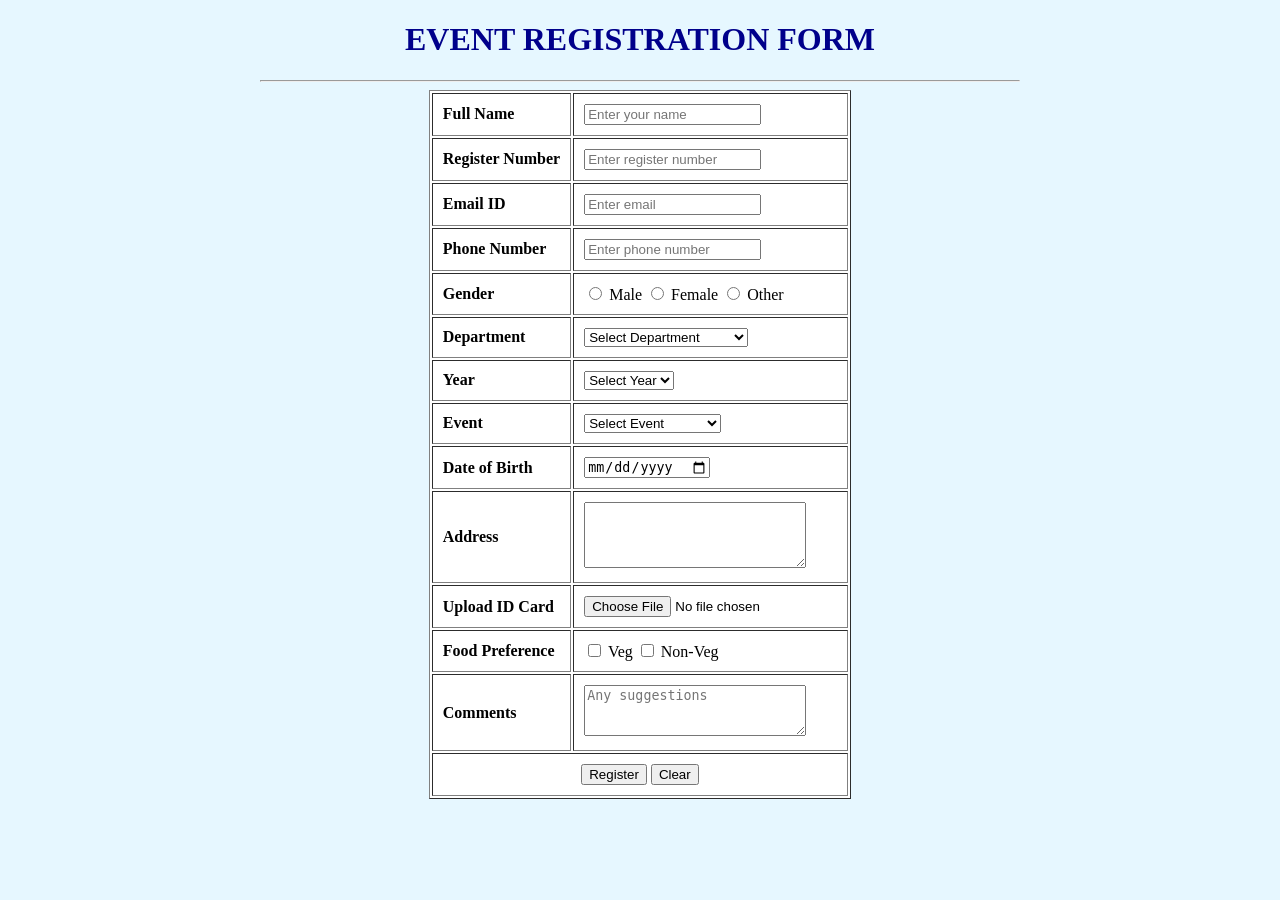
<file: form/event.html>
<!DOCTYPE html>
<html>
<head>
<title>Event Registration Form</title>
</head>

<body bgcolor="#E6F7FF">

<center>
<h1><font color="darkblue">EVENT REGISTRATION FORM</font></h1>
<hr width="60%">

<form>

<table border="1" cellpadding="10" bgcolor="white">

<tr>
<td><b>Full Name</b></td>
<td><input type="text" name="name" placeholder="Enter your name"></td>
</tr>

<tr>
<td><b>Register Number</b></td>
<td><input type="text" name="regno" placeholder="Enter register number"></td>
</tr>

<tr>
<td><b>Email ID</b></td>
<td><input type="email" name="email" placeholder="Enter email"></td>
</tr>

<tr>
<td><b>Phone Number</b></td>
<td><input type="tel" name="phone" placeholder="Enter phone number"></td>
</tr>

<tr>
<td><b>Gender</b></td>
<td>
<input type="radio" name="gender"> Male
<input type="radio" name="gender"> Female
<input type="radio" name="gender"> Other
</td>
</tr>

<tr>
<td><b>Department</b></td>
<td>
<select>
<option>Select Department</option>
<option>B.Sc Computer Science</option>
<option>BCA</option>
<option>B.Com</option>
<option>BBA</option>
<option>MCA</option>
</select>
</td>
</tr>

<tr>
<td><b>Year</b></td>
<td>
<select>
<option>Select Year</option>
<option>I Year</option>
<option>II Year</option>
<option>III Year</option>
</select>
</td>
</tr>

<tr>
<td><b>Event</b></td>
<td>
<select>
<option>Select Event</option>
<option>Paper Presentation</option>
<option>Quiz</option>
<option>Debugging</option>
<option>Web Designing</option>
<option>Photography</option>
</select>
</td>
</tr>

<tr>
<td><b>Date of Birth</b></td>
<td><input type="date"></td>
</tr>

<tr>
<td><b>Address</b></td>
<td><textarea rows="4" cols="25"></textarea></td>
</tr>

<tr>
<td><b>Upload ID Card</b></td>
<td><input type="file"></td>
</tr>

<tr>
<td><b>Food Preference</b></td>
<td>
<input type="checkbox"> Veg
<input type="checkbox"> Non-Veg
</td>
</tr>

<tr>
<td><b>Comments</b></td>
<td><textarea rows="3" cols="25" placeholder="Any suggestions"></textarea></td>
</tr>

<tr>
<td colspan="2" align="center">
<input type="submit" value="Register">
<input type="reset" value="Clear">
</td>
</tr>

</table>

</form>

</center>

</body>
</html>
</file>
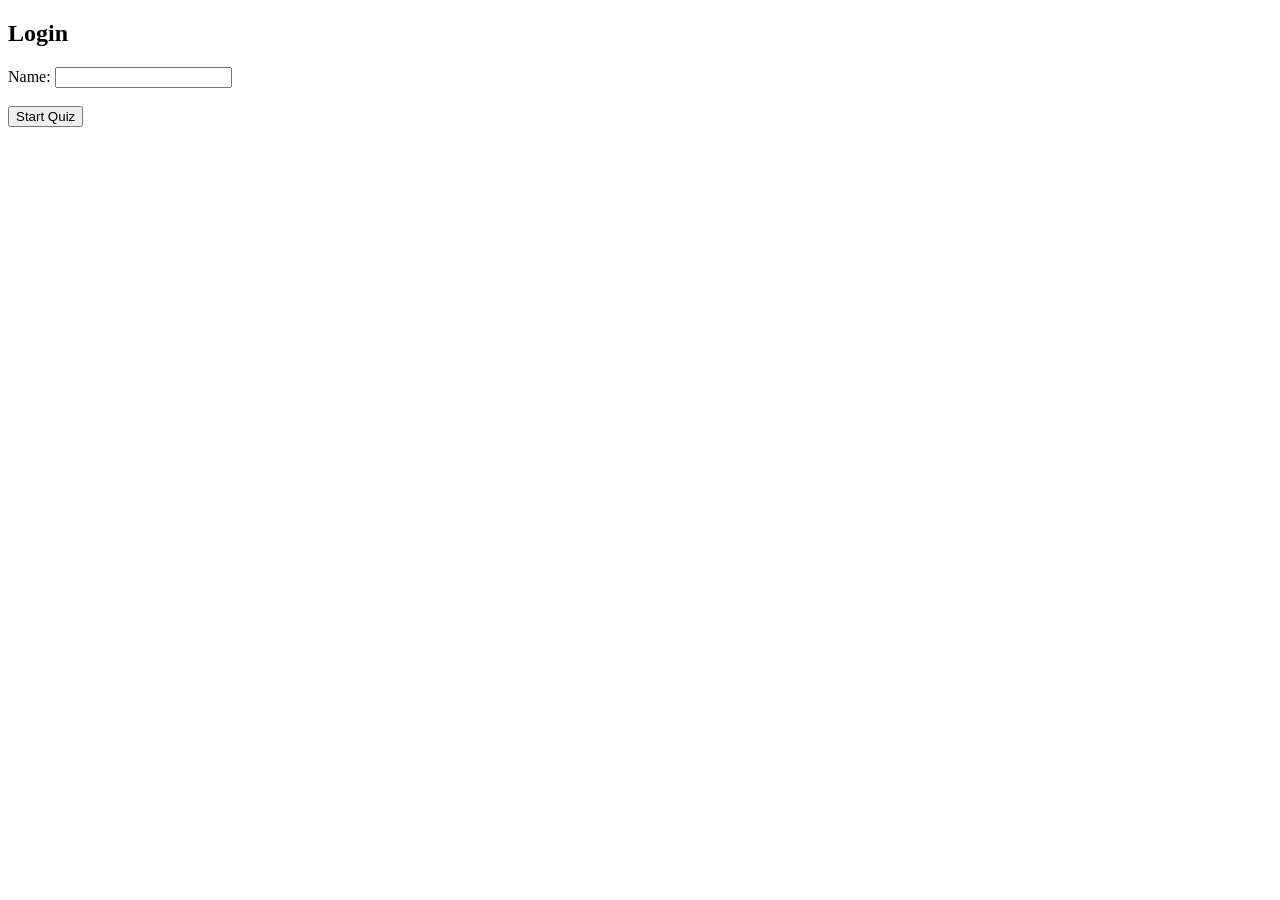
<file: form/quiz.html>
<!DOCTYPE html>
<html>
<head>
<title>Online Quiz</title>
</head>
<body>

<div id="login">
<h2>Login</h2>
Name: <input type="text" id="name"><br><br>
<button onclick="login()">Start Quiz</button>
</div>

<div id="quiz" style="display:none;">
<h2>Online Quiz</h2>

<p>1. HTML stands for?</p>
<input type="radio" name="q1" value="a"> Hyper Text Markup Language<br>
<input type="radio" name="q1" value="b"> High Text Language<br>

<p>2. JavaScript is a?</p>
<input type="radio" name="q2" value="a"> Programming Language<br>
<input type="radio" name="q2" value="b"> Database<br>

<p>3. CSS is used for?</p>
<input type="radio" name="q3" value="a"> Styling Web Pages<br>
<input type="radio" name="q3" value="b"> Calculations<br>

<p>4. Which tag creates a paragraph?</p>
<input type="radio" name="q4" value="a"> &lt;p&gt;<br>
<input type="radio" name="q4" value="b"> &lt;img&gt;<br>

<p>5. Which symbol is used for comments in JavaScript?</p>
<input type="radio" name="q5" value="a"> //<br>
<input type="radio" name="q5" value="b"> ##<br>

<p>6. Which company developed Java?</p>
<input type="radio" name="q6" value="a"> Sun Microsystems<br>
<input type="radio" name="q6" value="b"> Microsoft<br>

<p>7. Which HTML tag inserts an image?</p>
<input type="radio" name="q7" value="a"> &lt;img&gt;<br>
<input type="radio" name="q7" value="b"> &lt;table&gt;<br>

<p>8. CSS stands for?</p>
<input type="radio" name="q8" value="a"> Cascading Style Sheets<br>
<input type="radio" name="q8" value="b"> Computer Style Sheets<br>

<p>9. Which keyword declares a variable?</p>
<input type="radio" name="q9" value="a"> var<br>
<input type="radio" name="q9" value="b"> print<br>

<p>10. Which HTML tag creates a button?</p>
<input type="radio" name="q10" value="a"> &lt;button&gt;<br>
<input type="radio" name="q10" value="b"> &lt;div&gt;<br><br>

<button onclick="result()">Submit</button>

<h3 id="score"></h3>

</div>

<script>
function login() {
    if(document.getElementById("name").value==""){
        alert("Enter your name");
    }else{
        document.getElementById("login").style.display="none";
        document.getElementById("quiz").style.display="block";
    }
}

function result(){
    var score=0;

    if(document.querySelector('input[name="q1"]:checked')?.value=="a") score++;
    if(document.querySelector('input[name="q2"]:checked')?.value=="a") score++;
    if(document.querySelector('input[name="q3"]:checked')?.value=="a") score++;
    if(document.querySelector('input[name="q4"]:checked')?.value=="a") score++;
    if(document.querySelector('input[name="q5"]:checked')?.value=="a") score++;
    if(document.querySelector('input[name="q6"]:checked')?.value=="a") score++;
    if(document.querySelector('input[name="q7"]:checked')?.value=="a") score++;
    if(document.querySelector('input[name="q8"]:checked')?.value=="a") score++;
    if(document.querySelector('input[name="q9"]:checked')?.value=="a") score++;
    if(document.querySelector('input[name="q10"]:checked')?.value=="a") score++;

    document.getElementById("score").innerHTML="Your Score: "+score+"/10";
}
</script>

</body>
</html>
</file>
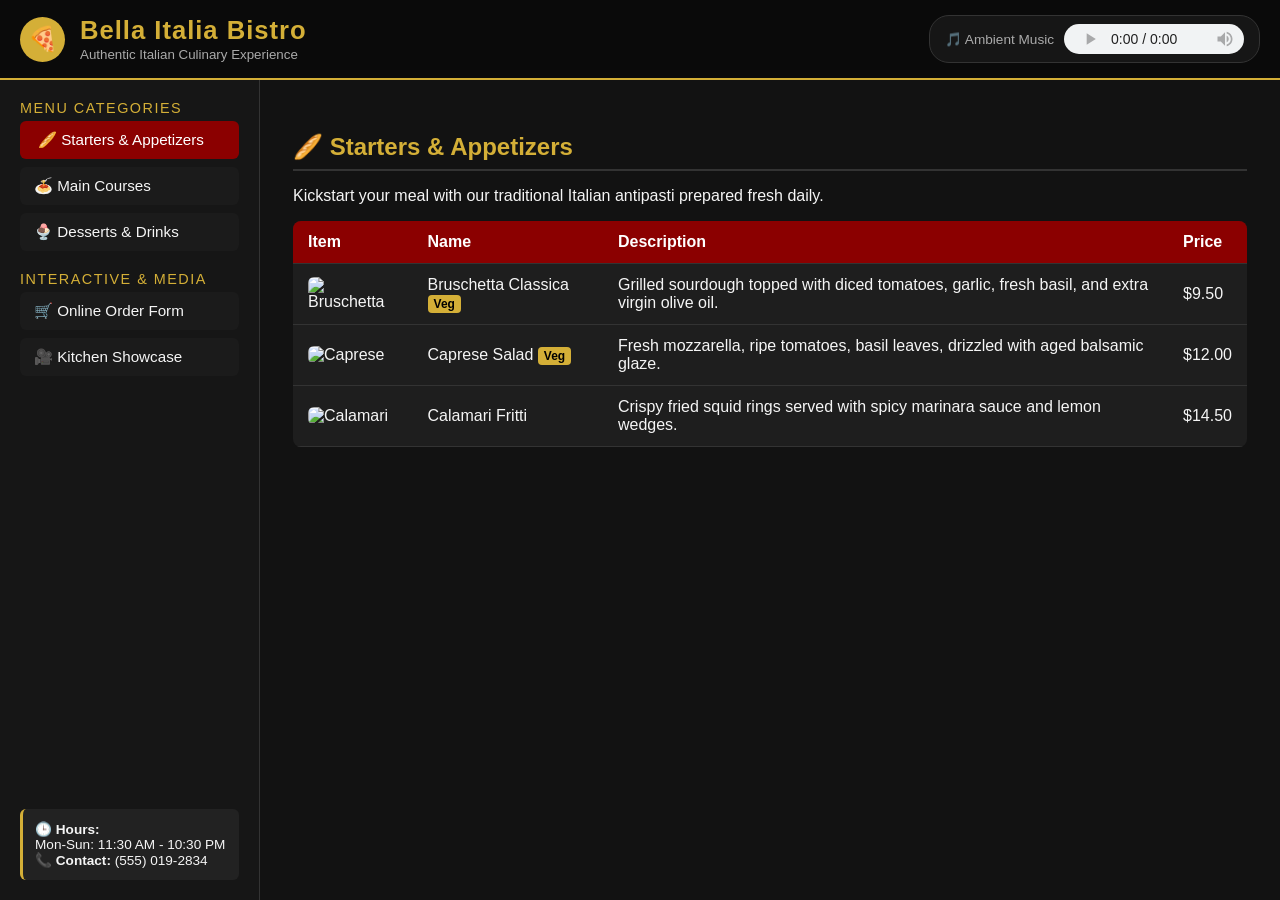
<file: Frames/menu.html>
<!DOCTYPE html>
<html lang="en">
<head>
    <meta charset="UTF-8">
    <meta name="viewport" content="width=device-width, initial-scale=1.0">
    <title>Bella Italia - Restaurant & Bistro</title>
    <style>
        :root {
            --primary-color: #8b0000;
            --accent-color: #d4af37;
            --bg-dark: #121212;
            --bg-card: #1e1e1e;
            --text-light: #f5f5f5;
            --text-muted: #aaaaaa;
        }

        * {
            box-sizing: border-box;
            margin: 0;
            padding: 0;
            font-family: 'Segoe UI', Tahoma, Geneva, Verdana, sans-serif;
        }

        body {
            background-color: var(--bg-dark);
            color: var(--text-light);
            height: 100vh;
            display: flex;
            flex-direction: column;
            overflow: hidden;
        }

        /* Top Header Frame */
        header {
            background-color: #0a0a0a;
            border-bottom: 2px solid var(--accent-color);
            padding: 15px 20px;
            display: flex;
            justify-content: space-between;
            align-items: center;
            height: 80px;
        }

        .logo-container {
            display: flex;
            align-items: center;
            gap: 15px;
        }

        .logo {
            width: 45px;
            height: 45px;
            background: var(--accent-color);
            border-radius: 50%;
            display: flex;
            align-items: center;
            justify-content: center;
            font-size: 24px;
            font-weight: bold;
            color: #000;
        }

        h1 {
            font-size: 1.6rem;
            color: var(--accent-color);
            letter-spacing: 1px;
        }

        .audio-player {
            display: flex;
            align-items: center;
            gap: 10px;
            background: rgba(255, 255, 255, 0.05);
            padding: 8px 15px;
            border-radius: 20px;
            border: 1px solid #333;
        }

        .audio-player span {
            font-size: 0.85rem;
            color: var(--text-muted);
        }

        /* Main Container with Frames */
        .layout-container {
            display: flex;
            flex: 1;
            height: calc(100vh - 80px);
        }

        /* Left Sidebar Frame */
        nav {
            width: 260px;
            background-color: #161616;
            border-right: 1px solid #333;
            padding: 20px;
            display: flex;
            flex-direction: column;
            gap: 20px;
        }

        .nav-title {
            font-size: 0.9rem;
            text-transform: uppercase;
            color: var(--accent-color);
            letter-spacing: 1.5px;
            margin-bottom: 5px;
        }

        .nav-list {
            list-style: none;
            display: flex;
            flex-direction: column;
            gap: 8px;
        }

        .nav-list li a {
            color: var(--text-light);
            text-decoration: none;
            padding: 10px 14px;
            border-radius: 6px;
            display: block;
            transition: all 0.3s ease;
            background-color: rgba(255, 255, 255, 0.02);
            font-size: 0.95rem;
        }

        .nav-list li a:hover, .nav-list li a.active {
            background-color: var(--primary-color);
            color: #ffffff;
            padding-left: 18px;
        }

        .info-box {
            margin-top: auto;
            background: #222;
            padding: 12px;
            border-radius: 6px;
            font-size: 0.85rem;
            border-left: 3px solid var(--accent-color);
        }

        /* Main Display Frame */
        main {
            flex: 1;
            background-color: var(--bg-dark);
            overflow: hidden;
            position: relative;
        }

        iframe {
            width: 100%;
            height: 100%;
            border: none;
        }
    </style>
</head>
<body>

    <!-- Header Frame -->
    <header>
        <div class="logo-container">
            <div class="logo">🍕</div>
            <div>
                <h1>Bella Italia Bistro</h1>
                <small style="color: var(--text-muted);">Authentic Italian Culinary Experience</small>
            </div>
        </div>

        <!-- Audio Component -->
        <div class="audio-player">
            <span>🎵 Ambient Music</span>
            <audio id="bg-audio" loop controls style="height: 30px; width: 180px;">
                <source src="https://cdn.pixabay.com/download/audio/2022/05/27/audio_1808fbf07a.mp3?filename=italian-accordion-114008.mp3" type="audio/mpeg">
                Your browser does not support the audio element.
            </audio>
        </div>
    </header>

    <!-- Content Layout with Frames -->
    <div class="layout-container">
        <!-- Navigation Frame -->
        <nav>
            <div>
                <p class="nav-title">Menu Categories</p>
                <ul class="nav-list">
                    <li><a href="#starters" class="nav-link active" onclick="loadContent('starters')">🥖 Starters & Appetizers</a></li>
                    <li><a href="#mains" class="nav-link" onclick="loadContent('mains')">🍝 Main Courses</a></li>
                    <li><a href="#desserts" class="nav-link" onclick="loadContent('desserts')">🍨 Desserts & Drinks</a></li>
                </ul>
            </div>

            <div>
                <p class="nav-title">Interactive & Media</p>
                <ul class="nav-list">
                    <li><a href="#order" class="nav-link" onclick="loadContent('order')">🛒 Online Order Form</a></li>
                    <li><a href="#media" class="nav-link" onclick="loadContent('media')">🎥 Kitchen Showcase</a></li>
                </ul>
            </div>

            <div class="info-box">
                <strong>🕒 Hours:</strong><br>
                Mon-Sun: 11:30 AM - 10:30 PM<br>
                <strong>📞 Contact:</strong> (555) 019-2834
            </div>
        </nav>

        <!-- Main Display Frame (iframe integration) -->
        <main>
            <iframe id="main-frame" name="main-frame" srcdoc="
                <!DOCTYPE html>
                <html>
                <head>
                    <style>
                        body { font-family: sans-serif; padding: 25px; color: #f5f5f5; background: #121212; }
                        h2 { color: #d4af37; margin-bottom: 15px; border-bottom: 2px solid #333; padding-bottom: 8px; }
                        table { width: 100%; border-collapse: collapse; margin-top: 15px; background: #1e1e1e; border-radius: 8px; overflow: hidden; }
                        th, td { padding: 12px 15px; text-align: left; border-bottom: 1px solid #333; }
                        th { background: #8b0000; color: white; }
                        tr:hover { background: #2a2a2a; }
                        .item-img { width: 60px; height: 60px; object-fit: cover; border-radius: 6px; }
                        .badge { background: #d4af37; color: #000; padding: 2px 6px; border-radius: 4px; font-size: 0.75rem; font-weight: bold; }
                    </style>
                </head>
                <body>
                    <h2>🥖 Starters & Appetizers</h2>
                    <p>Kickstart your meal with our traditional Italian antipasti prepared fresh daily.</p>
                    <table>
                        <thead>
                            <tr>
                                <th>Item</th>
                                <th>Name</th>
                                <th>Description</th>
                                <th>Price</th>
                            </tr>
                        </thead>
                        <tbody>
                            <tr>
                                <td><img src='https://images.unsplash.com/photo-1572695157366-5e585ab2b69f?w=150&q=80' class='item-img' alt='Bruschetta'></td>
                                <td>Bruschetta Classica <span class='badge'>Veg</span></td>
                                <td>Grilled sourdough topped with diced tomatoes, garlic, fresh basil, and extra virgin olive oil.</td>
                                <td>$9.50</td>
                            </tr>
                            <tr>
                                <td><img src='https://images.unsplash.com/photo-1541529086526-db283c563270?w=150&q=80' class='item-img' alt='Caprese'></td>
                                <td>Caprese Salad <span class='badge'>Veg</span></td>
                                <td>Fresh mozzarella, ripe tomatoes, basil leaves, drizzled with aged balsamic glaze.</td>
                                <td>$12.00</td>
                            </tr>
                            <tr>
                                <td><img src='https://images.unsplash.com/photo-1541014741259-de529411b96a?w=150&q=80' class='item-img' alt='Calamari'></td>
                                <td>Calamari Fritti</td>
                                <td>Crispy fried squid rings served with spicy marinara sauce and lemon wedges.</td>
                                <td>$14.50</td>
                            </tr>
                        </tbody>
                    </table>
                </body>
                </html>
            "></iframe>
        </main>
    </div>

    <!-- JavaScript Implementation -->
    <script>
        // Content definitions for frame dynamically switching
        const pages = {
            starters: `
                <!DOCTYPE html>
                <html>
                <head>
                    <style>
                        body { font-family: sans-serif; padding: 25px; color: #f5f5f5; background: #121212; }
                        h2 { color: #d4af37; margin-bottom: 15px; border-bottom: 2px solid #333; padding-bottom: 8px; }
                        table { width: 100%; border-collapse: collapse; margin-top: 15px; background: #1e1e1e; border-radius: 8px; overflow: hidden; }
                        th, td { padding: 12px 15px; text-align: left; border-bottom: 1px solid #333; }
                        th { background: #8b0000; color: white; }
                        tr:hover { background: #2a2a2a; }
                        .item-img { width: 60px; height: 60px; object-fit: cover; border-radius: 6px; }
                        .badge { background: #d4af37; color: #000; padding: 2px 6px; border-radius: 4px; font-size: 0.75rem; font-weight: bold; }
                    </style>
                </head>
                <body>
                    <h2>🥖 Starters & Appetizers</h2>
                    <p>Kickstart your meal with our traditional Italian antipasti prepared fresh daily.</p>
                    <table>
                        <thead>
                            <tr>
                                <th>Item</th>
                                <th>Name</th>
                                <th>Description</th>
                                <th>Price</th>
                            </tr>
                        </thead>
                        <tbody>
                            <tr>
                                <td><img src='https://images.unsplash.com/photo-1572695157366-5e585ab2b69f?w=150&q=80' class='item-img' alt='Bruschetta'></td>
                                <td>Bruschetta Classica <span class='badge'>Veg</span></td>
                                <td>Grilled sourdough topped with diced tomatoes, garlic, fresh basil, and extra virgin olive oil.</td>
                                <td>$9.50</td>
                            </tr>
                            <tr>
                                <td><img src='https://images.unsplash.com/photo-1541529086526-db283c563270?w=150&q=80' class='item-img' alt='Caprese'></td>
                                <td>Caprese Salad <span class='badge'>Veg</span></td>
                                <td>Fresh mozzarella, ripe tomatoes, basil leaves, drizzled with aged balsamic glaze.</td>
                                <td>$12.00</td>
                            </tr>
                            <tr>
                                <td><img src='https://images.unsplash.com/photo-1541014741259-de529411b96a?w=150&q=80' class='item-img' alt='Calamari'></td>
                                <td>Calamari Fritti</td>
                                <td>Crispy fried squid rings served with spicy marinara sauce and lemon wedges.</td>
                                <td>$14.50</td>
                            </tr>
                        </tbody>
                    </table>
                </body>
                </html>
            `,
            mains: `
                <!DOCTYPE html>
                <html>
                <head>
                    <style>
                        body { font-family: sans-serif; padding: 25px; color: #f5f5f5; background: #121212; }
                        h2 { color: #d4af37; margin-bottom: 15px; border-bottom: 2px solid #333; padding-bottom: 8px; }
                        table { width: 100%; border-collapse: collapse; margin-top: 15px; background: #1e1e1e; border-radius: 8px; overflow: hidden; }
                        th, td { padding: 12px 15px; text-align: left; border-bottom: 1px solid #333; }
                        th { background: #8b0000; color: white; }
                        tr:hover { background: #2a2a2a; }
                        .item-img { width: 60px; height: 60px; object-fit: cover; border-radius: 6px; }
                        .badge { background: #d4af37; color: #000; padding: 2px 6px; border-radius: 4px; font-size: 0.75rem; font-weight: bold; }
                    </style>
                </head>
                <body>
                    <h2>🍝 Main Courses</h2>
                    <p>Handcrafted pasta, wood-fired pizzas, and classic Italian specialties.</p>
                    <table>
                        <thead>
                            <tr>
                                <th>Item</th>
                                <th>Name</th>
                                <th>Description</th>
                                <th>Price</th>
                            </tr>
                        </thead>
                        <tbody>
                            <tr>
                                <td><img src='https://images.unsplash.com/photo-1612874742237-6526221588e3?w=150&q=80' class='item-img' alt='Spaghetti Carbonara'></td>
                                <td>Classic Spaghetti Carbonara</td>
                                <td>Pancetta, egg yolk, Pecorino Romano cheese, and freshly cracked black pepper.</td>
                                <td>$18.50</td>
                            </tr>
                            <tr>
                                <td><img src='https://images.unsplash.com/photo-1604382355076-af4b0eb60143?w=150&q=80' class='item-img' alt='Margherita Pizza'></td>
                                <td>Wood-Fired Pizza Margherita <span class='badge'>Veg</span></td>
                                <td>San Marzano tomato sauce, fresh mozzarella di bufala, and fresh basil leaves.</td>
                                <td>$16.00</td>
                            </tr>
                            <tr>
                                <td><img src='https://images.unsplash.com/photo-1551183053-bf91a1d81141?w=150&q=80' class='item-img' alt='Lasagna'></td>
                                <td>Traditional Beef Lasagna</td>
                                <td>Layers of pasta, slow-cooked Bolognese sauce, béchamel, and melted parmesan.</td>
                                <td>$20.00</td>
                            </tr>
                        </tbody>
                    </table>
                </body>
                </html>
            `,
            desserts: `
                <!DOCTYPE html>
                <html>
                <head>
                    <style>
                        body { font-family: sans-serif; padding: 25px; color: #f5f5f5; background: #121212; }
                        h2 { color: #d4af37; margin-bottom: 15px; border-bottom: 2px solid #333; padding-bottom: 8px; }
                        table { width: 100%; border-collapse: collapse; margin-top: 15px; background: #1e1e1e; border-radius: 8px; overflow: hidden; }
                        th, td { padding: 12px 15px; text-align: left; border-bottom: 1px solid #333; }
                        th { background: #8b0000; color: white; }
                        tr:hover { background: #2a2a2a; }
                        .item-img { width: 60px; height: 60px; object-fit: cover; border-radius: 6px; }
                    </style>
                </head>
                <body>
                    <h2>🍨 Desserts & Beverages</h2>
                    <p>Sweet finishes and refreshing classic drinks.</p>
                    <table>
                        <thead>
                            <tr>
                                <th>Item</th>
                                <th>Name</th>
                                <th>Description</th>
                                <th>Price</th>
                            </tr>
                        </thead>
                        <tbody>
                            <tr>
                                <td><img src='https://images.unsplash.com/photo-1571877227200-a0d98ea607e9?w=150&q=80' class='item-img' alt='Tiramisu'></td>
                                <td>Classic Tiramisu</td>
                                <td>Espresso-soaked ladyfingers with mascarpone cream and cocoa powder.</td>
                                <td>$8.50</td>
                            </tr>
                            <tr>
                                <td><img src='https://images.unsplash.com/photo-1563805042-7684c019e1cb?w=150&q=80' class='item-img' alt='Gelato'></td>
                                <td>Artisanal Gelato Trio</td>
                                <td>Choice of three scoops: Pistachio, Dark Chocolate, and Vanilla Bean.</td>
                                <td>$7.00</td>
                            </tr>
                            <tr>
                                <td><img src='https://images.unsplash.com/photo-1514362545857-3bc16c4c7d1b?w=150&q=80' class='item-img' alt='Espresso'></td>
                                <td>Italian Espresso</td>
                                <td>Rich, concentrated single or double shot of authentic roasted coffee.</td>
                                <td>$3.50</td>
                            </tr>
                        </tbody>
                    </table>
                </body>
                </html>
            `,
            order: `
                <!DOCTYPE html>
                <html>
                <head>
                    <style>
                        body { font-family: sans-serif; padding: 25px; color: #f5f5f5; background: #121212; }
                        h2 { color: #d4af37; margin-bottom: 15px; border-bottom: 2px solid #333; padding-bottom: 8px; }
                        .form-group { margin-bottom: 15px; }
                        label { display: block; margin-bottom: 5px; font-weight: bold; }
                        input, select, textarea { width: 100%; padding: 10px; border-radius: 6px; border: 1px solid #444; background: #1e1e1e; color: #fff; box-sizing: border-box; }
                        .checkbox-group { display: flex; align-items: center; gap: 10px; margin-bottom: 10px; }
                        .checkbox-group input { width: auto; }
                        button { background: #8b0000; color: white; border: none; padding: 12px 20px; font-size: 1rem; border-radius: 6px; cursor: pointer; }
                        button:hover { background: #a00000; }
                        .total-card { background: #1e1e1e; border: 1px solid #d4af37; padding: 15px; border-radius: 6px; margin-top: 15px; }
                    </style>
                </head>
                <body>
                    <h2>🛒 Online Order Form</h2>
                    <form id="orderForm" onsubmit="event.preventDefault(); alert('Order placed successfully!');">
                        <div class="form-group">
                            <label for="custName">Customer Name:</label>
                            <input type="text" id="custName" required placeholder="John Doe">
                        </div>
                        
                        <div class="form-group">
                            <label for="phone">Phone Number:</label>
                            <input type="tel" id="phone" required placeholder="(555) 000-0000">
                        </div>

                        <div class="form-group">
                            <label>Select Items:</label>
                            <div class="checkbox-group">
                                <input type="checkbox" class="item-check" data-price="9.50" id="item1" onchange="calcTotal()">
                                <label for="item1">Bruschetta Classica ($9.50)</label>
                            </div>
                            <div class="checkbox-group">
                                <input type="checkbox" class="item-check" data-price="18.50" id="item2" onchange="calcTotal()">
                                <label for="item2">Spaghetti Carbonara ($18.50)</label>
                            </div>
                            <div class="checkbox-group">
                                <input type="checkbox" class="item-check" data-price="16.00" id="item3" onchange="calcTotal()">
                                <label for="item3">Pizza Margherita ($16.00)</label>
                            </div>
                            <div class="checkbox-group">
                                <input type="checkbox" class="item-check" data-price="8.50" id="item4" onchange="calcTotal()">
                                <label for="item4">Classic Tiramisu ($8.50)</label>
                            </div>
                        </div>

                        <div class="form-group">
                            <label for="notes">Special Requests / Dietary Notes:</label>
                            <textarea id="notes" rows="3" placeholder="Extra cheese, gluten-free crust, etc."></textarea>
                        </div>

                        <div class="total-card">
                            <h3>Total Amount: <span id="total-display" style="color: #d4af37;">$0.00</span></h3>
                        </div>
                        <br>
                        <button type="submit">Confirm & Place Order</button>
                    </form>

                    <script>
                        function calcTotal() {
                            let total = 0;
                            const checkboxes = document.querySelectorAll('.item-check');
                            checkboxes.forEach(cb => {
                                if(cb.checked) {
                                    total += parseFloat(cb.getAttribute('data-price'));
                                }
                            });
                            document.getElementById('total-display').innerText = '$' + total.toFixed(2);
                        }
                    <\/script>
                </body>
                </html>
            `,
            media: `
                <!DOCTYPE html>
                <html>
                <head>
                    <style>
                        body { font-family: sans-serif; padding: 25px; color: #f5f5f5; background: #121212; }
                        h2 { color: #d4af37; margin-bottom: 15px; border-bottom: 2px solid #333; padding-bottom: 8px; }
                        .video-container { margin-top: 15px; background: #1e1e1e; padding: 15px; border-radius: 8px; }
                        video { width: 100%; max-width: 640px; border-radius: 8px; border: 1px solid #333; }
                    </style>
                </head>
                <body>
                    <h2>🎥 Kitchen & Culinary Showcase</h2>
                    <p>Take a peak inside our kitchen and watch how our master chefs prepare artisan Italian dishes.</p>

                    <div class="video-container">
                        <h3>Behind the Scenes: Pizza Making</h3>
                        <br>
                        <!-- Video Component -->
                        <video controls poster="https://images.unsplash.com/photo-1555396273-367ea4eb4db5?w=600&q=80">
                            <source src="https://commondatastorage.googleapis.com/gtv-videos-bucket/sample/ForBiggerBlazes.mp4" type="video/mp4">
                            Your browser does not support the video tag.
                        </video>
                    </div>
                </body>
                </html>
            `
        };

        // JavaScript function to manipulate dynamic frame content
        function loadContent(pageKey) {
            const frame = document.getElementById('main-frame');
            if (pages[pageKey]) {
                frame.srcdoc = pages[pageKey];
            }

            // Update active state in sidebar
            const links = document.querySelectorAll('.nav-link');
            links.forEach(link => link.classList.remove('active'));
            event.target.classList.add('active');
        }
    </script>
</body>
</html>
</file>
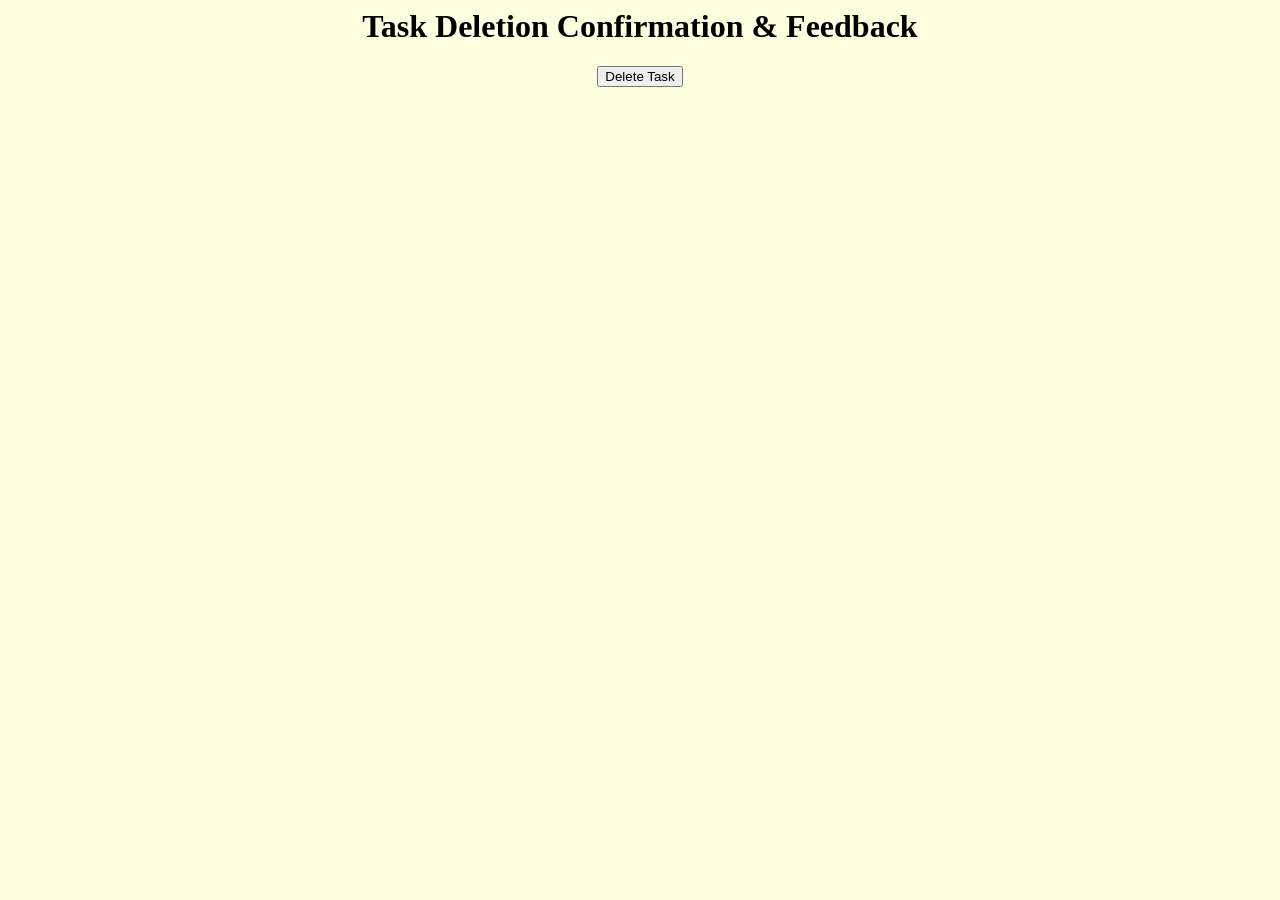
<file: javascript/dialogue box.html>
<html>
<head>
    <title>Task Deletion Confirmation & Feedback</title>
</head>
<body bgcolor="lightyellow">

<center>
    <h1>Task Deletion Confirmation & Feedback</h1>

    <button onclick="deleteTask()">Delete Task</button>

    <p id="result"></p>
</center>

<script>
function deleteTask()
{
    // Alert Box
    alert("You are about to delete a task.");

    // Confirm Box
    var choice = confirm("Are you sure you want to delete this task?");

    if(choice == true)
    {
        // Prompt Box
        var reason = prompt("Please enter the reason for deletion:");

        if(reason != "" && reason != null)
        {
            document.getElementById("result").innerHTML =
            "Task deleted successfully.<br>Reason: " + reason;
        }
        else
        {
            document.getElementById("result").innerHTML =
            "Task deleted without providing a reason.";
        }
    }
    else
    {
        alert("Task deletion cancelled.");
        document.getElementById("result").innerHTML =
        "No task was deleted.";
    }
}
</script>

</body>
</html>
</file>
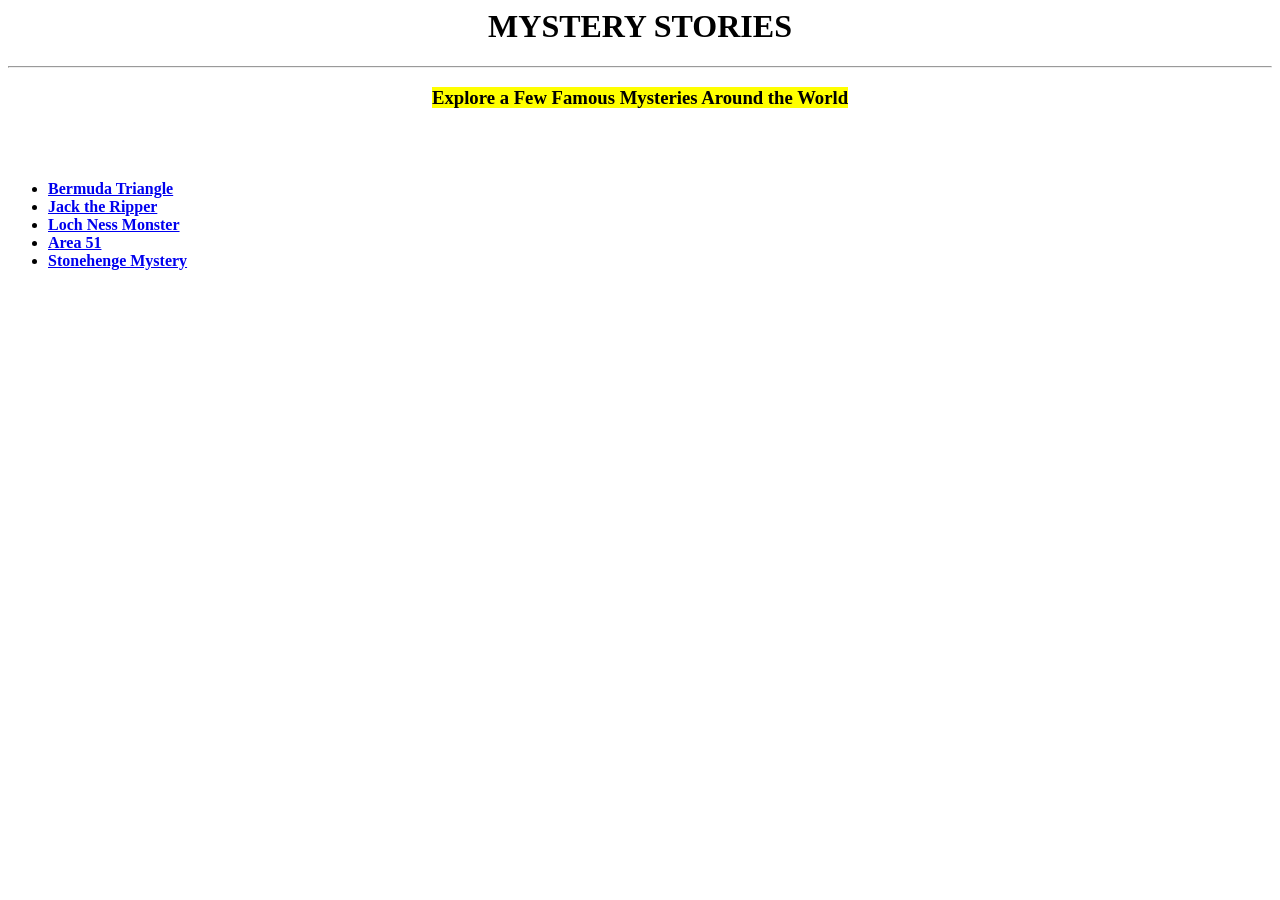
<file: link/mystry.html>
<html>
<head>
<title>Mystery Stories</title>
</head>
<body>
<h1><b><center>MYSTERY STORIES</center></b></h1>
<hr>
<h3><center><b><mark>Explore a Few Famous Mysteries Around the World</mark></b></center></h3>
<br><br>
<ul>
<b>
<li><a href="https://en.wikipedia.org/wiki/Bermuda_Triangle" target="_blank">Bermuda Triangle</a></li>
<li><a href="https://en.wikipedia.org/wiki/Jack_the_Ripper" target="_blank">Jack the Ripper</a></li>
<li><a href="https://en.wikipedia.org/wiki/Loch_Ness_Monster" target="_blank">Loch Ness Monster</a></li>
<li><a href="https://en.wikipedia.org/wiki/Area_51" target="_blank">Area 51</a></li>
<li><a href="https://en.wikipedia.org/wiki/Stonehenge" target="_blank">Stonehenge Mystery</a></li>
</b></ul>
</body>
</html>
</file>
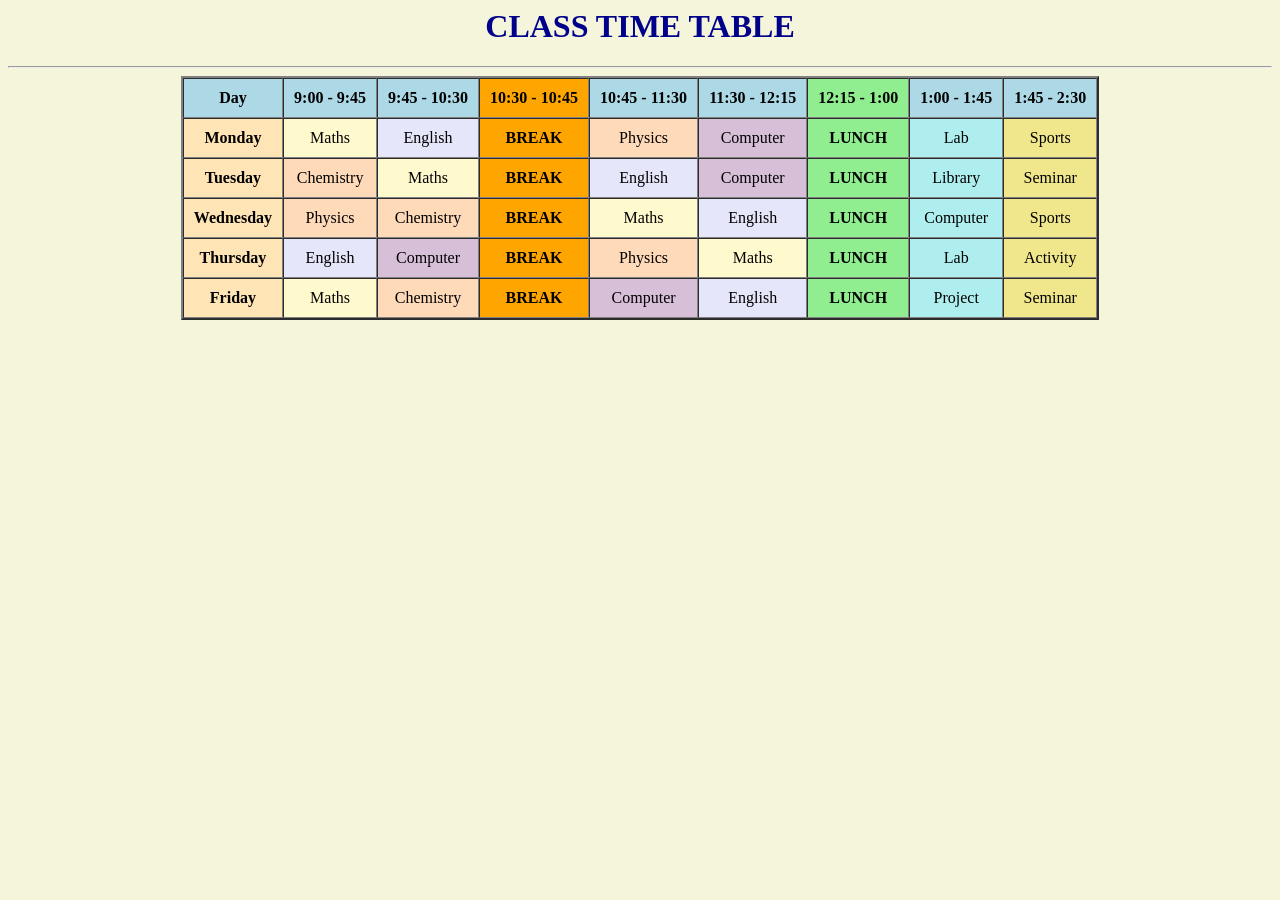
<file: Table/timetable1.html>
<html>
<head>
<title>Colorful Class Time Table</title>
</head>

<body bgcolor="#F5F5DC">

<h1 align="center" style="color:darkblue;">CLASS TIME TABLE</h1>
<hr>

<table border="2" cellpadding="10" cellspacing="0" align="center">

<tr bgcolor="lightblue">
<th>Day</th>
<th>9:00 - 9:45</th>
<th>9:45 - 10:30</th>
<th bgcolor="orange">10:30 - 10:45</th>
<th>10:45 - 11:30</th>
<th>11:30 - 12:15</th>
<th bgcolor="lightgreen">12:15 - 1:00</th>
<th>1:00 - 1:45</th>
<th>1:45 - 2:30</th>
</tr>

<tr align="center">
<td bgcolor="#FFE4B5"><b>Monday</b></td>
<td bgcolor="#FFFACD">Maths</td>
<td bgcolor="#E6E6FA">English</td>
<td bgcolor="orange"><b>BREAK</b></td>
<td bgcolor="#FFDAB9">Physics</td>
<td bgcolor="#D8BFD8">Computer</td>
<td bgcolor="lightgreen"><b>LUNCH</b></td>
<td bgcolor="#AFEEEE">Lab</td>
<td bgcolor="#F0E68C">Sports</td>
</tr>

<tr align="center">
<td bgcolor="#FFE4B5"><b>Tuesday</b></td>
<td bgcolor="#FFDAB9">Chemistry</td>
<td bgcolor="#FFFACD">Maths</td>
<td bgcolor="orange"><b>BREAK</b></td>
<td bgcolor="#E6E6FA">English</td>
<td bgcolor="#D8BFD8">Computer</td>
<td bgcolor="lightgreen"><b>LUNCH</b></td>
<td bgcolor="#AFEEEE">Library</td>
<td bgcolor="#F0E68C">Seminar</td>
</tr>

<tr align="center">
<td bgcolor="#FFE4B5"><b>Wednesday</b></td>
<td bgcolor="#FFDAB9">Physics</td>
<td bgcolor="#FFDAB9">Chemistry</td>
<td bgcolor="orange"><b>BREAK</b></td>
<td bgcolor="#FFFACD">Maths</td>
<td bgcolor="#E6E6FA">English</td>
<td bgcolor="lightgreen"><b>LUNCH</b></td>
<td bgcolor="#AFEEEE">Computer</td>
<td bgcolor="#F0E68C">Sports</td>
</tr>

<tr align="center">
<td bgcolor="#FFE4B5"><b>Thursday</b></td>
<td bgcolor="#E6E6FA">English</td>
<td bgcolor="#D8BFD8">Computer</td>
<td bgcolor="orange"><b>BREAK</b></td>
<td bgcolor="#FFDAB9">Physics</td>
<td bgcolor="#FFFACD">Maths</td>
<td bgcolor="lightgreen"><b>LUNCH</b></td>
<td bgcolor="#AFEEEE">Lab</td>
<td bgcolor="#F0E68C">Activity</td>
</tr>

<tr align="center">
<td bgcolor="#FFE4B5"><b>Friday</b></td>
<td bgcolor="#FFFACD">Maths</td>
<td bgcolor="#FFDAB9">Chemistry</td>
<td bgcolor="orange"><b>BREAK</b></td>
<td bgcolor="#D8BFD8">Computer</td>
<td bgcolor="#E6E6FA">English</td>
<td bgcolor="lightgreen"><b>LUNCH</b></td>
<td bgcolor="#AFEEEE">Project</td>
<td bgcolor="#F0E68C">Seminar</td>
</tr>

</table>

</body>
</html>
</file>
